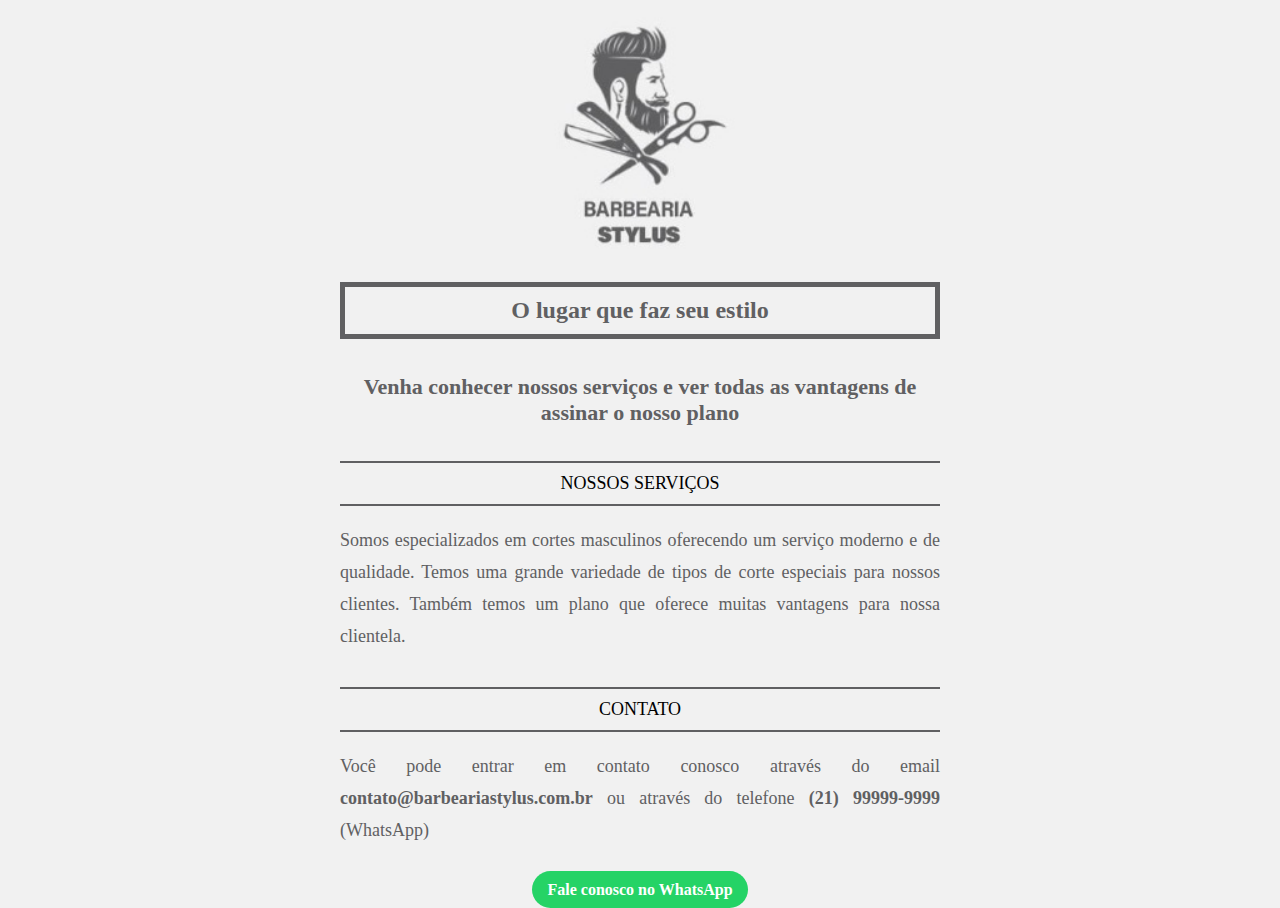
<file: ExerciciosCss/DivulgacaoBarbearia02/index.html>
<DOCTYPE Html>
<html>
    <head>
        <meta charset="UTF-8">
        <meta name="description" content="Página de Barbearia">
        <meta name="viewport" content="width=device-width, initial-scale=1.0">
        <title>Barbearia Stylus</title>
        <link rel="stylesheet" href="style.css">
    </head>
    <body>
        <div>
            <img src="logotipo.jpg" alt="Logo da Barbearia" title="Logo Barbearia">
            <h1>O lugar que faz seu estilo</h1>
            <h2>Venha conhecer nossos serviços e ver todas as vantagens de assinar o nosso plano</h2>
        </div>
        <div>
            <h3>NOSSOS SERVIÇOS</h3>
            <p>Somos especializados em cortes masculinos oferecendo um serviço moderno e de qualidade. Temos uma grande variedade de tipos de corte especiais para nossos clientes. Também temos um plano que oferece muitas vantagens para nossa clientela.</p>
        </div>
        <div>
            <h3>CONTATO</h3>
            <p>Você pode entrar em contato conosco através do email <span>contato@barbeariastylus.com.br</span> ou através do telefone <span>(21) 99999-9999</span> (WhatsApp)</p>
            <a href="https://api.whatsapp.com/send?phone=999999999&text=Send20%a20%quote">Fale conosco no WhatsApp</a>
        </div>
    </body>
</html>
</file>
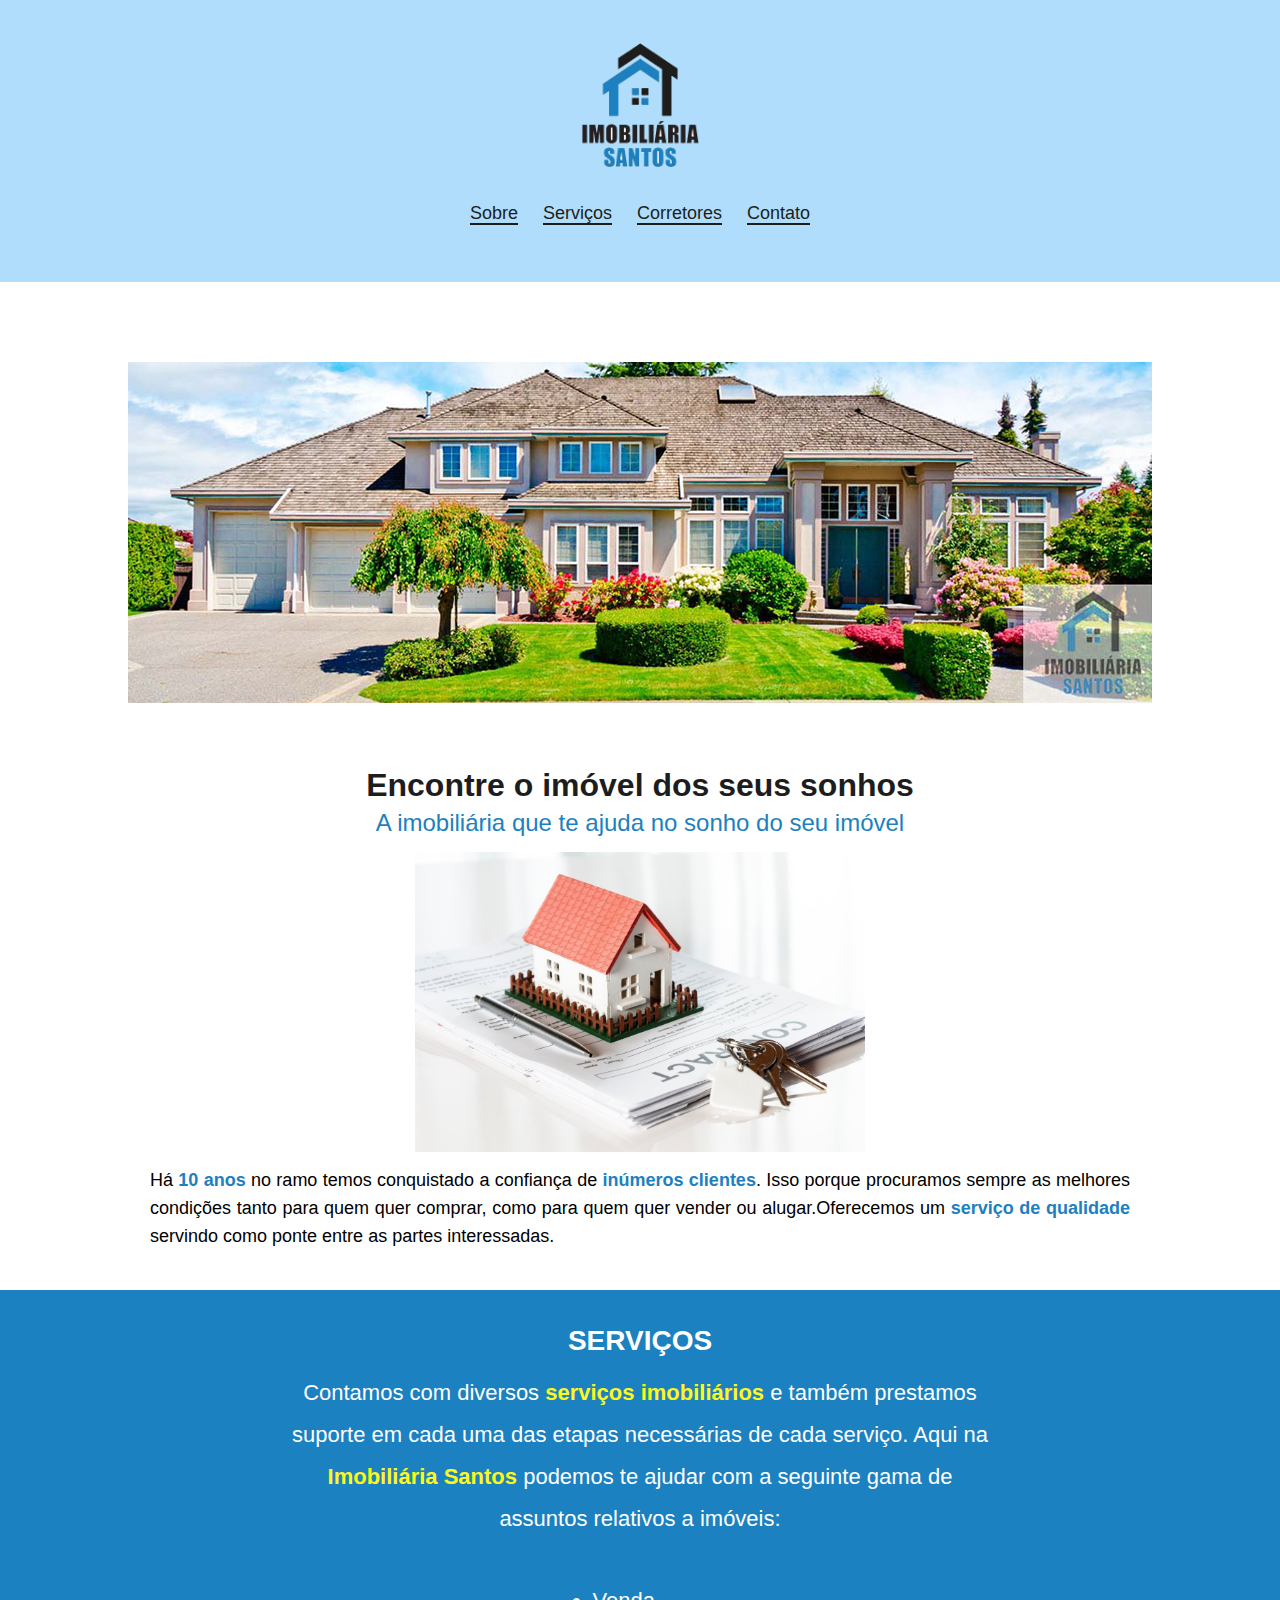
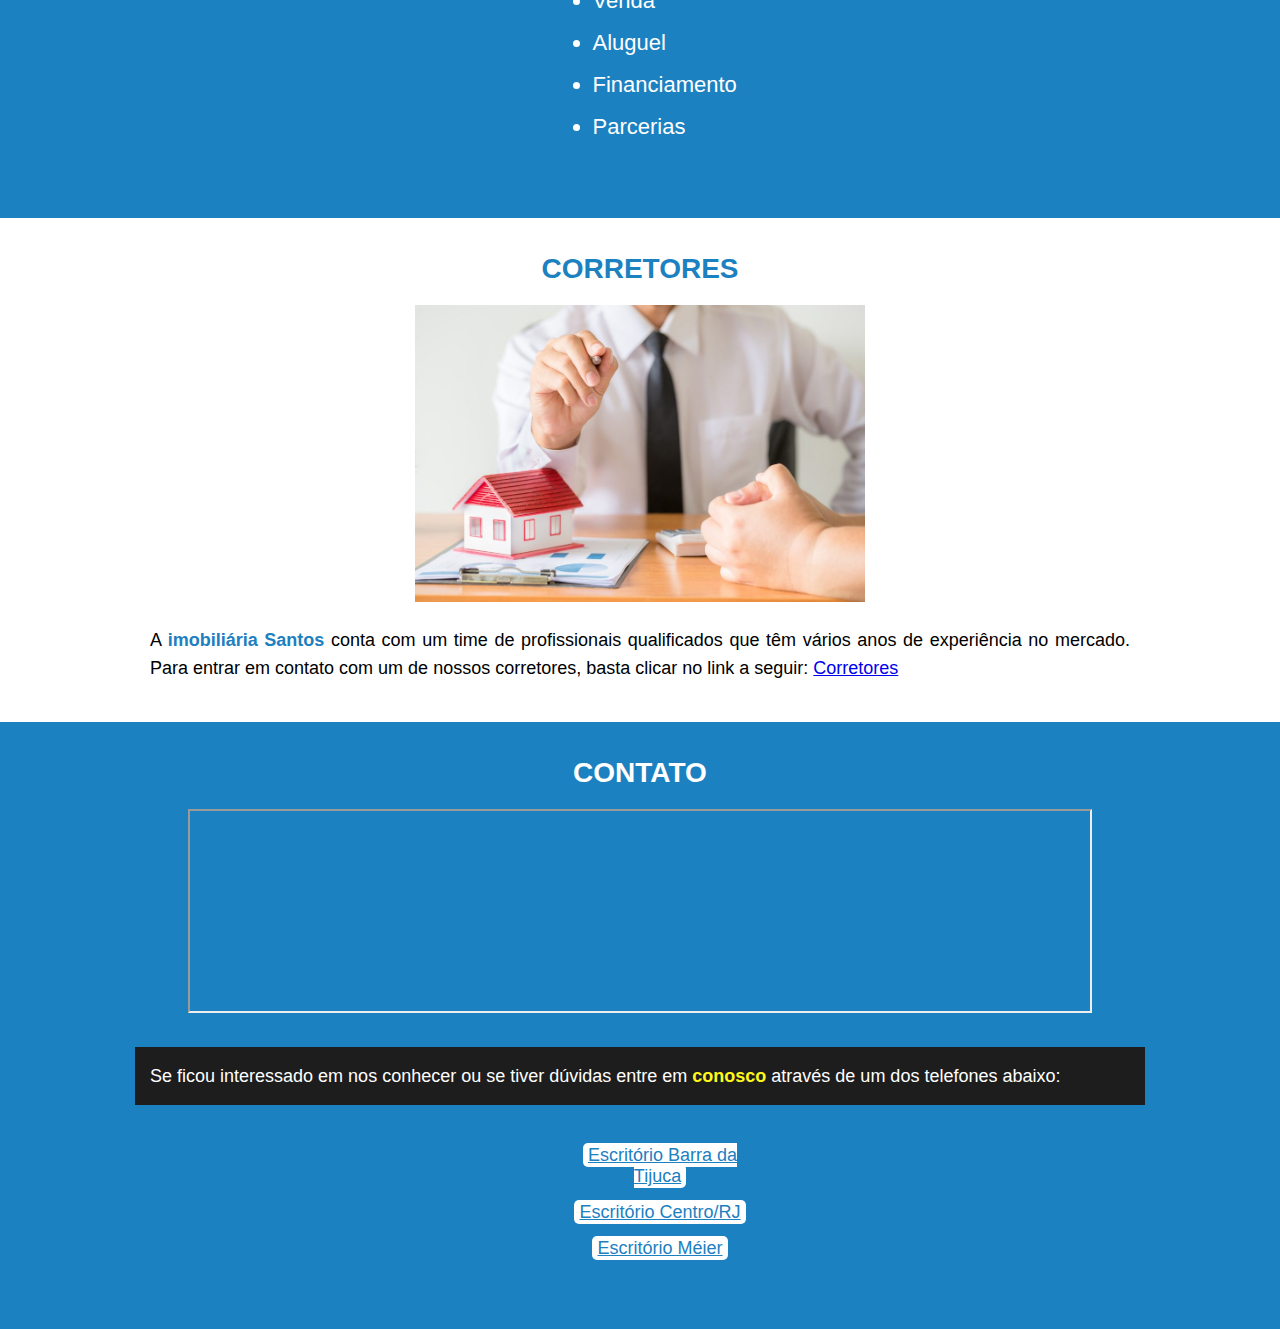
<file: ExerciciosCss/DivulgacaoImobiliaria04/index.html>
<!DOCTYPE html>
<html>

<head>
    <meta charset="UTF-8">
    <meta name="description" content="Site de divulgação para Imobiliária">
    <meta name="viewport" content="width=device-width, inital-scale=1.0">
    <link rel="stylesheet" href="css/style.css">
    <title>Imobiliária Santos</title>
</head>

<body>
    <div class="primeira-secao">
        <img src="img/logo.png" alt="Logo da Imobiliária" title="Logo da Imobiliária">
        <p><a href="#Sobre">Sobre</a>
        <a href="#Servicos">Serviços</a>
        <a href="#Corretores">Corretores</a>
        <a href="#Contato">Contato</a>
        </p>
    </div>

    <div class="segunda-secao">
        <img src="img/banner.jpg" alt="banner da Imobiliária" title="banner da Imobiliária">
    </div>

    <div class="terceira-secao">
        <h1>Encontre o imóvel dos seus sonhos</h1>
        <h2>A imobiliária que te ajuda no sonho do seu imóvel</h2>
        <img src="img/imovel-assinatura.jpg" alt="Foto de uma casa com chave">
        <p>Há <span class="text-blue">10 anos</span> no ramo temos conquistado a confiança de <span class="text-blue">inúmeros clientes</span>. Isso porque procuramos sempre as melhores condições tanto para quem quer comprar, como para quem quer vender ou alugar.Oferecemos um <span class="text-blue">serviço de qualidade</span> servindo como ponte entre as partes interessadas.</p>
    </div>

    <div class="quarta-secao">
        <h3>SERVIÇOS</h3>
        <p>Contamos com diversos <span class="text-yellow">serviços imobiliários</span> e também prestamos suporte em cada uma das etapas
            necessárias de cada serviço. Aqui na <span class="text-yellow">Imobiliária Santos</span> podemos te ajudar com a seguinte gama
            de assuntos relativos a imóveis:</p>
        <ul>
            <li>Venda</li>
            <li>Aluguel</li>
            <li>Financiamento</li>
            <li>Parcerias</li>
        </ul>
    </div>

    <div class="quinta-secao">
        <h3>CORRETORES</h3>
        <img src="img/corretores.jpg" alt="Imagem de um corretor" title="Foto corretor">
        <p>A <span class="text-blue">imobiliária Santos</span> conta com um time de profissionais qualificados que têm vários anos de
            experiência no mercado. Para entrar em contato com um de nossos corretores, basta clicar no link a seguir:
            <a href="mailto:corretores@gmail.com">Corretores</a></p>
    </div>

    <div class="sexta-secao">
        <h3>CONTATO</h3>
        <iframe
            src="https://www.google.com/maps/embed?pb=!1m18!1m12!1m3!1d7346.254844548052!2d-43.364712467659004!3d-22.98234139602229!2m3!1f0!2f0!3f0!3m2!1i1024!2i768!4f13.1!3m3!1m2!1s0x9bda2ed54ec2e1%3A0x4431d262cad1d163!2sAv.%20Ayrton%20Senna%2C%203000%20-%20Barra%20da%20Tijuca%2C%20Rio%20de%20Janeiro%20-%20RJ%2C%2022775-904!5e0!3m2!1spt-BR!2sbr!4v1642532754862!5m2!1spt-BR!2sbr"></iframe>
        <p>Se ficou interessado em nos conhecer ou se tiver dúvidas entre em <span class="text-yellow">conosco</span> através de um dos telefones
            abaixo:</p>
        <ul type="none">
            <li><a href="mailto:corretores@gmail.com">Escritório Barra da Tijuca</a></li>
            <li><a href="mailto:corretores@gmail.com">Escritório Centro/RJ</a></li>
            <li><a href="mailto:corretores@gmail.com">Escritório Méier</a></li>
        </ul>
    </div>

</body>

</html>
</file>
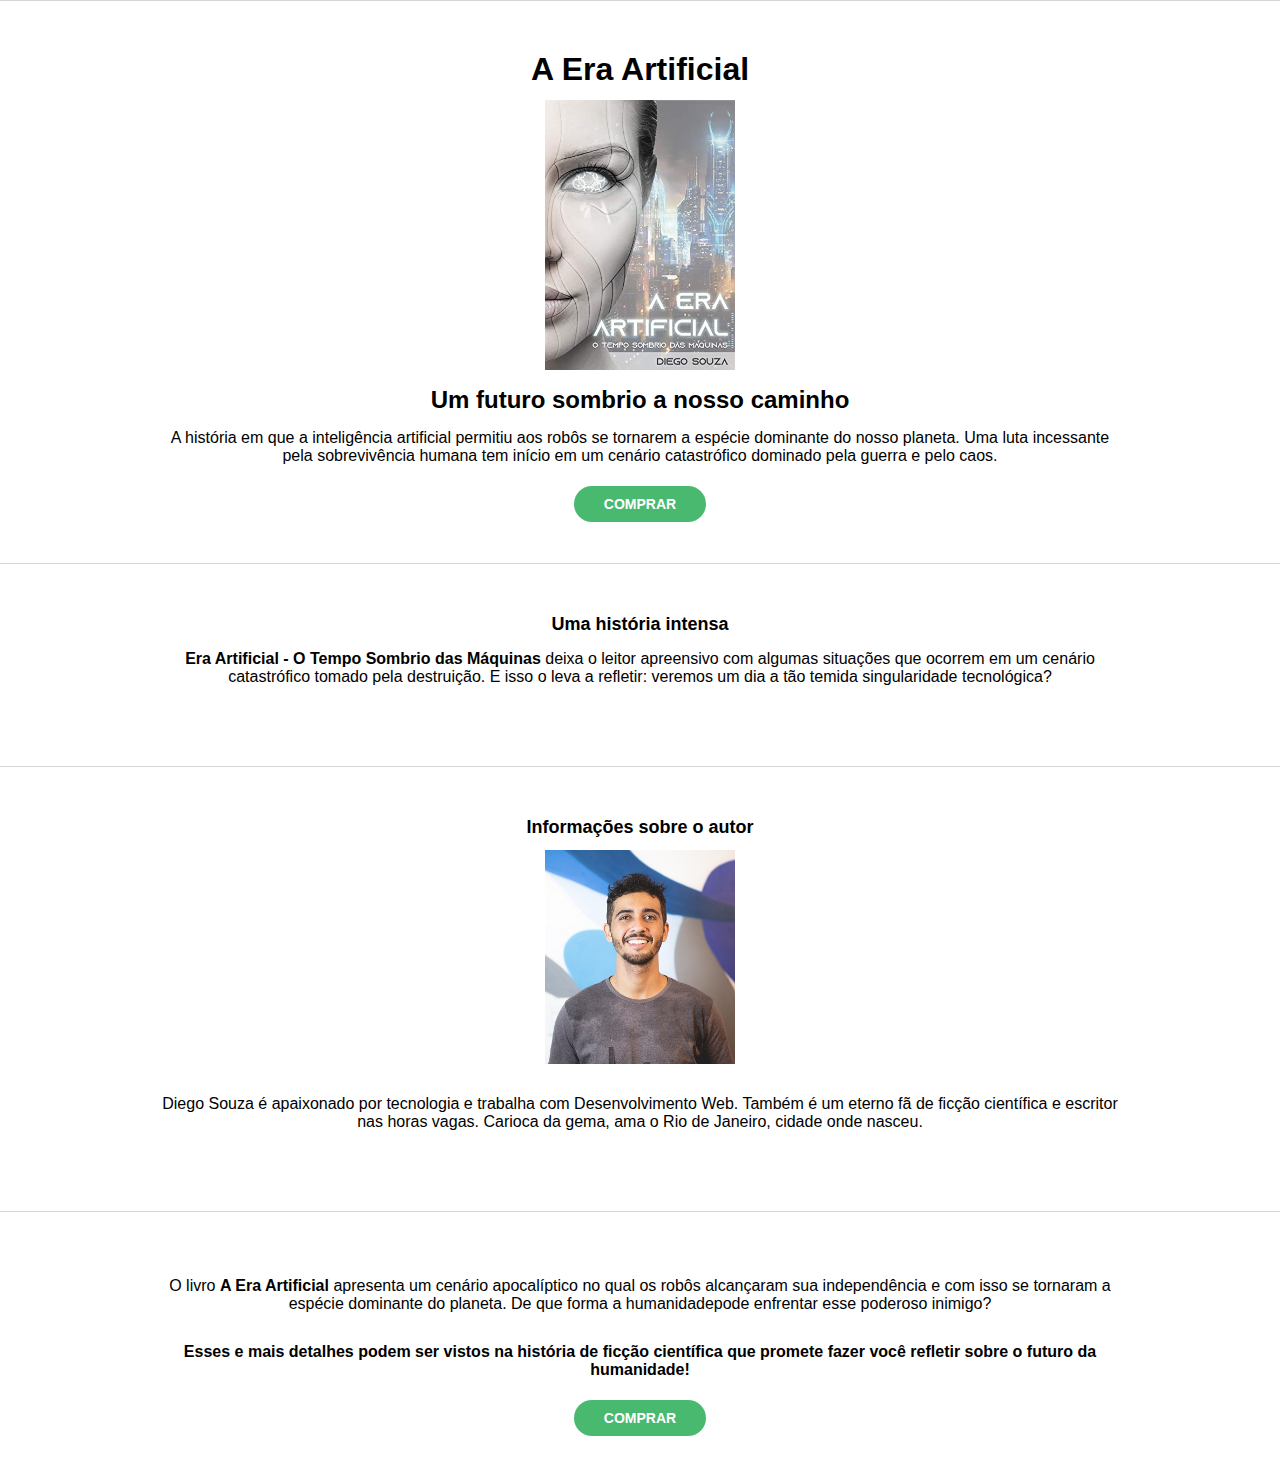
<file: ExerciciosCss/DivulgacaoLivro03/index.html>
<!DOCTYPE html>
<html lang="pt-br">
<head>
    <meta charset="UTF-8">
    <meta name="description" content="Site de divulgação de livro">
    <meta name="viewport" content="width=device-width, initial-scale=1.0">
    <link rel="stylesheet" href="style.css">
    <title>Livro: A Era Artificial</title>
</head>
<body>
    <div>
        <h1>A Era Artificial</h1>
        <img src="img/capa-livro.jpg" alt="Foto da capa do livro" title="Capa do livro">
        <h2>Um futuro sombrio a nosso caminho</h2>
        <p>A história em que a inteligência artificial permitiu aos robôs se tornarem a espécie dominante do nosso planeta. Uma luta incessante pela sobrevivência humana tem início em um cenário catastrófico dominado pela guerra e pelo caos.</p>
        <a href="https://www.amazon.com.br/Era-Artificial-tempo-sombrio-máquinas-ebook/dp/B07VFF5368" target="_blank">COMPRAR</a>
    </div>
    <div>
        <h3>Uma história intensa</h3>
        <p><span>Era Artificial - O Tempo Sombrio das Máquinas</span> deixa o leitor apreensivo com algumas situações que ocorrem em um cenário catastrófico tomado pela destruição. E isso o leva a refletir: veremos um dia a tão temida singularidade tecnológica?</p>
    </div>
    <div>
        <h3>Informações sobre o autor</h3>
        <img src="img/autor.jpg" alt="autor do livro" title="Foto autor">
        <p>Diego Souza é apaixonado por tecnologia e trabalha com Desenvolvimento Web. Também é um eterno fã de ficção científica e escritor nas horas vagas. Carioca da gema, ama o Rio de Janeiro, cidade onde nasceu.</p>
    </div>
    <div>
        <p>O livro <span> A Era Artificial</span> apresenta um cenário apocalíptico no qual os robôs alcançaram sua independência e com isso se tornaram a espécie dominante do planeta. De que forma a humanidadepode enfrentar esse poderoso inimigo?</p>
        <p><span>Esses e mais detalhes podem ser vistos na história de ficção científica que promete fazer você refletir sobre o futuro da humanidade!</span> </p>
        <a href="https://www.amazon.com.br/Era-Artificial-tempo-sombrio-máquinas-ebook/dp/B07VFF5368" target="_blank">COMPRAR</a>
    </div>
</body>
</html>
</file>
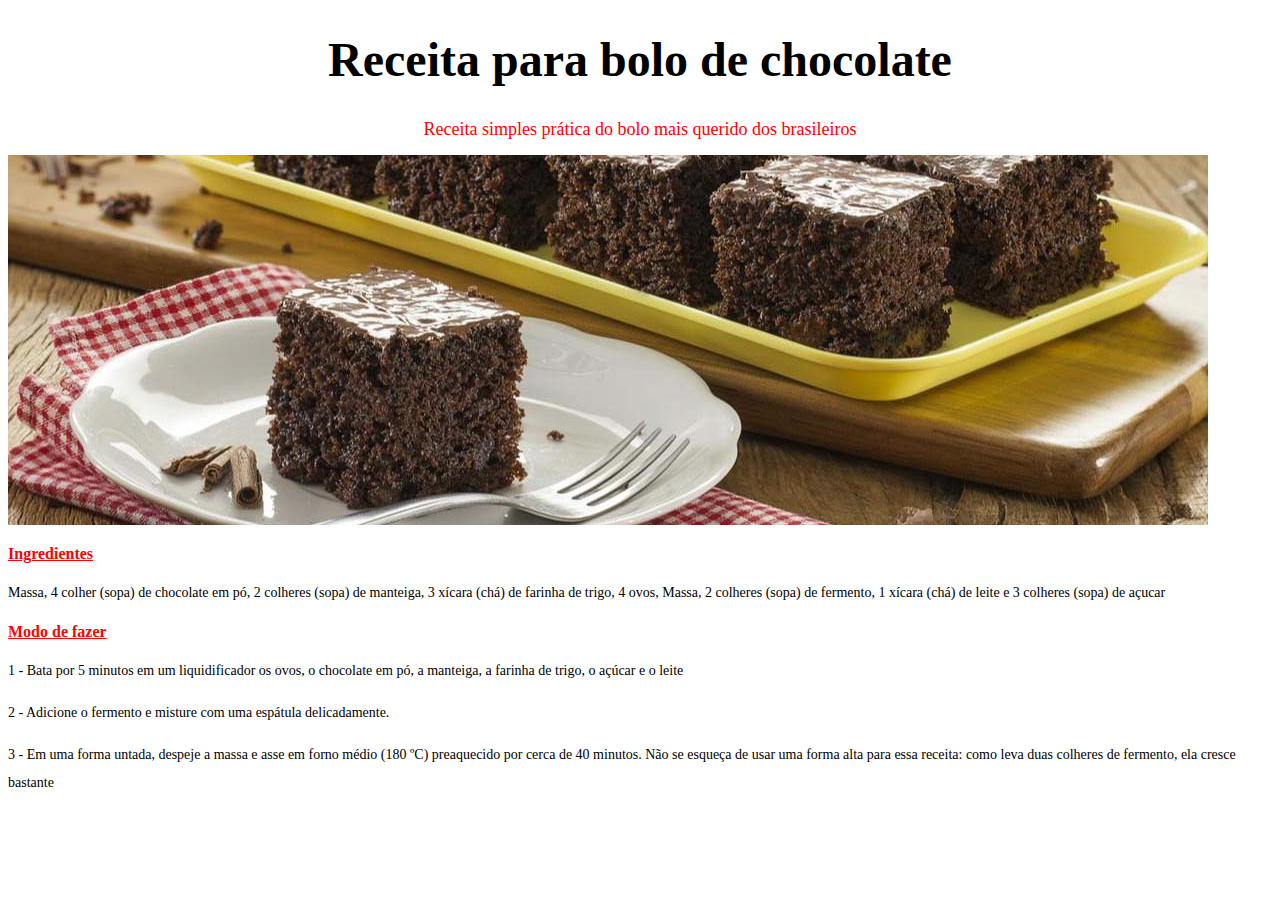
<file: ExerciciosCss/PrimeiraEstilizacao01/index.html>
<!DOCTYPE html>
<html>

<head>
    <meta charset="UTF-8">
    <meta name="viewport" content="width=device-width, initial-scale=1.0">
    <title>Receita Bolo de Chocolate</title>
    <link rel="stylesheet" href="style.css">
</head>

<body>
    <div>
        <h1>Receita para bolo de chocolate</h1>
        <h2>Receita simples prática do bolo mais querido dos brasileiros</h2>
        <img src="bolo-chocolate.jpg" alt="foto do bolo de chocolate" title="Bolo de chocolate">
    </div>
    <div>
        <h3>Ingredientes</h3>
        <p>Massa, 4 colher (sopa) de chocolate em pó, 2 colheres (sopa) de manteiga, 3 xícara (chá) de farinha de trigo,
            4 ovos, Massa, 2 colheres (sopa) de fermento, 1 xícara (chá) de leite e 3 colheres (sopa) de açucar</p>
    </div>
    <div>
        <h3>Modo de fazer</h3>
        <p>1 - Bata por 5 minutos em um liquidificador os ovos, o chocolate em pó, a manteiga, a farinha de trigo, o
            açúcar e o leite</p>
        <p>2 - Adicione o fermento e misture com uma espátula delicadamente.</p>
        <p>3 - Em uma forma untada, despeje a massa e asse em forno médio (180 ºC) preaquecido por cerca de 40 minutos.
            Não se esqueça de usar uma forma alta para essa receita: como leva duas colheres de fermento, ela cresce
            bastante</p>
    </div>
</body>

</html>
</file>
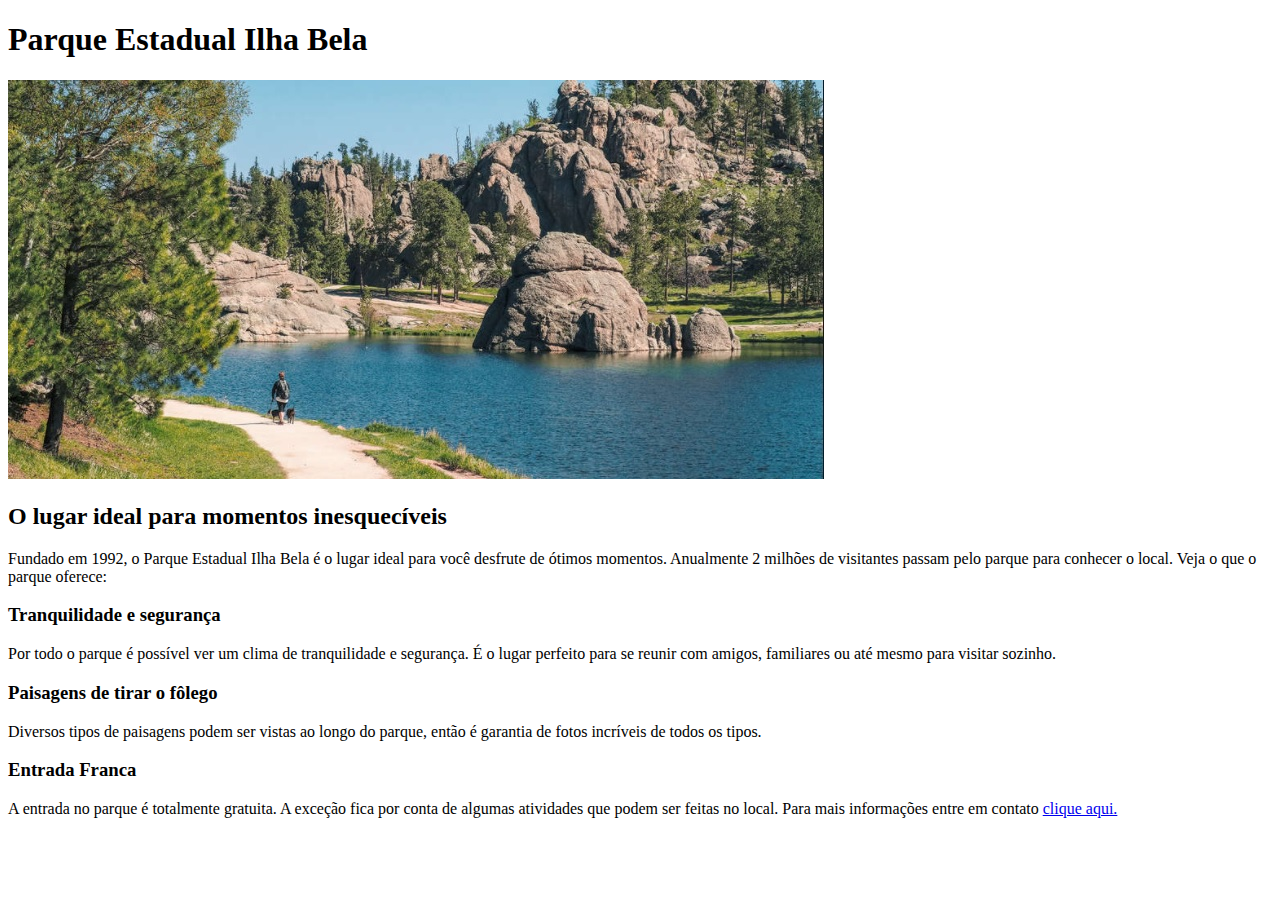
<file: ExerciciosHtml/DivulgacaoParque02/index.html>
<!DOCTYPE html>
<html>
    <head>
        <meta charset="utf-8">
        <meta name="description" content="Informações sobre o Parque Estadual de Ilha Bela">
        <title>Parque Estadual Ilha Bela</title>
    </head>
    <body>
        <div>
        <h1>Parque Estadual Ilha Bela</h1>
        
        <img src="parque-ilha-bela.jpg" alt="foto-parque-estadual-de-ilha-bela" title="Foto do Parque">

        <h2>O lugar ideal para momentos inesquecíveis</h2>
        <p>Fundado em 1992, o Parque Estadual Ilha Bela é o lugar ideal para você desfrute de ótimos momentos. Anualmente 2 milhões de visitantes passam pelo parque para conhecer o local. Veja o que o parque oferece:</p>
        </div>

        <div>
            <h3>Tranquilidade e segurança</h3>
            <p>Por todo o parque é possível ver um clima de tranquilidade e segurança. É o lugar perfeito para se reunir com amigos, familiares ou até mesmo para visitar sozinho.</p>
        </div>

        <div>
            <h3>Paisagens de tirar o fôlego</h3>
            <p>Diversos tipos de paisagens podem ser vistas ao longo do parque, então é garantia de fotos incríveis de todos os tipos.</p>
        </div>

        <div>
            <h3>Entrada Franca</h3>
            <p>A entrada no parque é totalmente gratuita. A exceção fica por conta de algumas atividades que podem ser feitas no local. Para mais informações entre em contato <a href="tel:+5521999999999">clique aqui.</a></p>
        </div>
    </body>
</html>
</file>
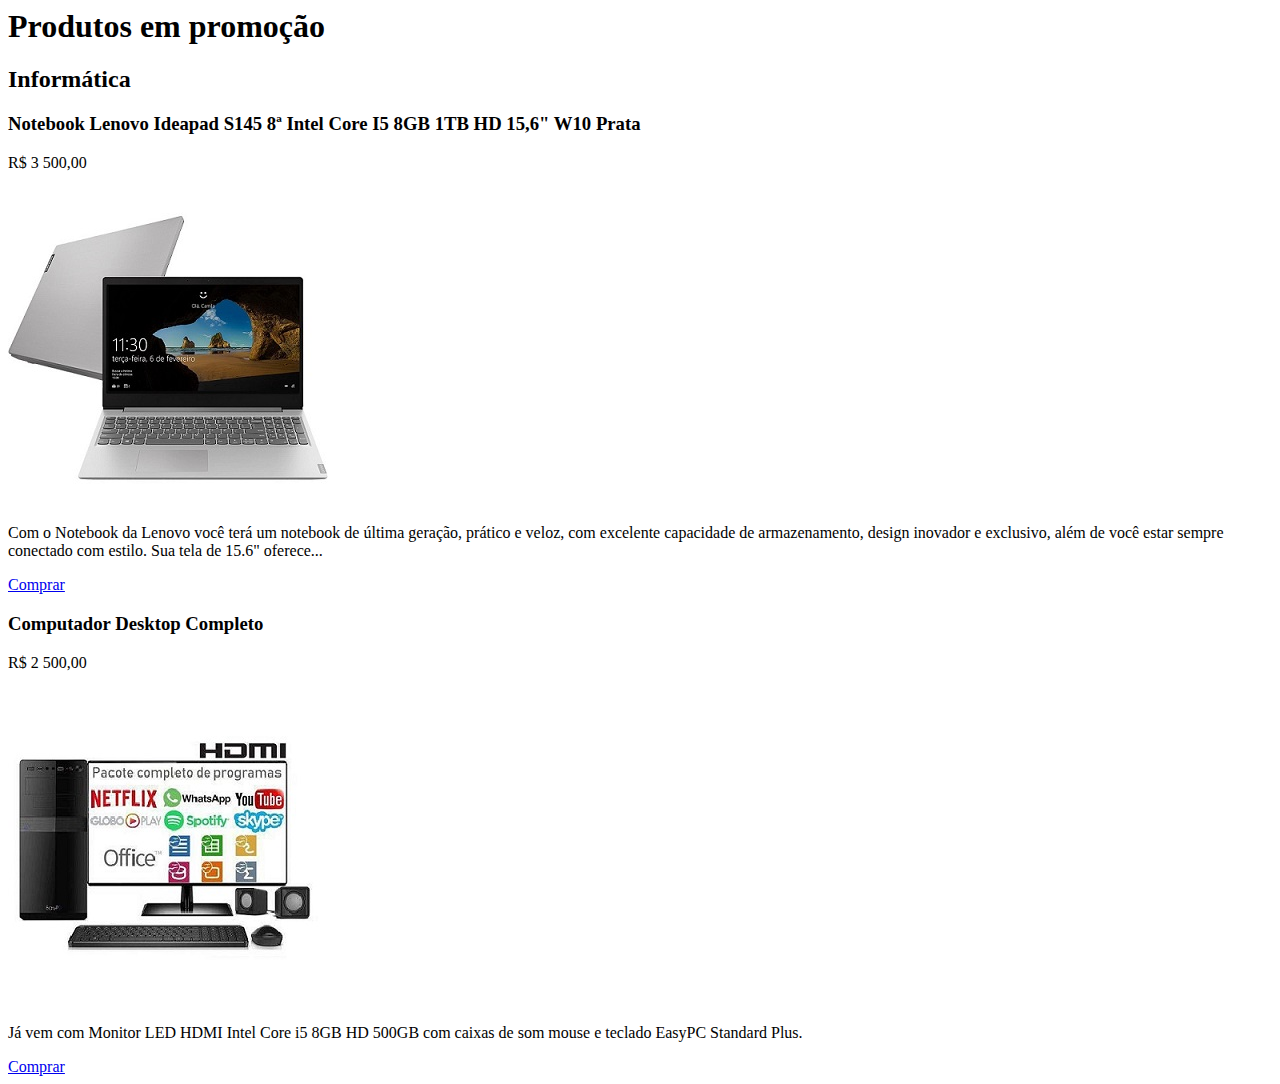
<file: ExerciciosHtml/MeuPrimeiroHtml01/index.html>
<html>
<head>
    <meta charset="UTF-8">
    <title>Loja virtual</title>
</head>
<body>
    <h1>Produtos em promoção</h1>

    <h2>Informática</h2>
	
    <div>
    	<h3>
	    Notebook Lenovo Ideapad S145 8ª Intel Core I5 8GB 1TB HD 15,6" W10 Prata
	</h3>
    	<p>
	   R$ 3 500,00
	</p>
    	<img src="computador.jpg" alt="Notebook Lenovo Ideapad S145" title="Notebook Lenovo">
	<p>    
	    Com o Notebook da Lenovo você terá um notebook de última geração,
     	    prático e veloz, com excelente capacidade de armazenamento, design
            inovador e exclusivo, além de você estar sempre conectado com estilo.
            Sua tela de 15.6" oferece...
	</p>
     	<a href="https://www.mercadolivre.com.br/p/MLB33922998" target="_blank">
    	   Comprar
	</a>
    </div>

    <div>
    	<h3>
	    Computador Desktop Completo
	</h3>
    	<p>
	    R$ 2 500,00
	</p>
    	<img src="desktop.jpg" alt="Computador Desktop Completo" title="Computador">
    	<p>
	   Já vem com Monitor LED HDMI Intel Core i5 8GB HD 500GB com caixas
    	   de som mouse e teclado EasyPC Standard Plus.
	</p>
	<a href="https://www.mercadolivre.com.br/p/MLB18499971" target="_blank">
    	   Comprar
	</a>
    </div>
</body>
</html>
</file>
<file: ExerciciosCss/DivulgacaoBarbearia02/style.css>
body{
    background-color: #f1f1f1;
}

img{
    width: 190px;
}

div{
    width: 600px;
    font-family: Verdana;
    margin: 0 auto;
    text-align: center;
}

h1{
    font-size: 24px;
    color: #606062;
    border: 5px solid #606062;
    padding: 10px;
}

h2{
    font-size: 22px;
    color: #606062;
    margin: 35px 20px;
}

h3{
    font-size: 18px;
    text-align: center;
    margin-top: 30px;
    border-top: 2px solid #606062;
    border-bottom: 2px solid #606062;
    padding: 10px 0 ;
    font-weight: normal;
}

p{
    font-size: 18px;
    text-align: justify;
    line-height: 32px;
    color: #606062;
    margin-bottom: 35px;
}

span{
    font-weight: bold;
}

a{
    margin: 15px 0;
    font-weight: bold;
    font-size: 16px;
    background-color: #25D366;
    padding: 10px 15px;
    text-decoration: none;
    border-radius: 25px;
    color: #ffffff;
}
</file>
<file: ExerciciosCss/DivulgacaoImobiliaria04/css/style.css>
*{
    margin: 0;
    font-family: Tahoma, sans-serif;
}

div{
    padding: 30px 0;
    text-align: center;
}

p{
    margin: 10px auto;
    width: 980px;
    text-align: justify;
    font-size: 18px;
    line-height: 28px;
}

span{
    font-weight: bold;
}

.text-blue{
    color: #1d80c0;
}

.text-yellow{
    color: #fff81b;
}

.primeira-secao{
    background-color: #afddfb;
}

.primeira-secao img{
    width: 150px;
}

.primeira-secao p {
    margin-top: 15px;
    margin-bottom: 25px;
    text-align: center;
}

.primeira-secao a {
    font-size: 18px;
    color: #1d1d1d;
    border-bottom: 2px solid #1d1d1d;
    text-decoration: none;
    margin: 0 10px 0 10px;
}

.segunda-secao img{
    margin-top: 50px;
    padding: 0;
}

.terceira-secao h1{
    color: #1d1d1d;
    margin-bottom: 5px;
}

.terceira-secao h2{
    color: #1c81c0;
    font-weight: normal;
    margin-bottom: 15px;
}

.terceira-secao img{
    width: 450px;
}

.quarta-secao{
    background-color: #1c81c0;
}

.quarta-secao h3{
    color: #ffffff;
    font-size: 28px;
    line-height: 42px;
}

.quarta-secao p{
    color: #ffffff;
    line-height: 42px;
    font-size: 22px;
    text-align: center;
    width: 700px;
}

.quarta-secao ul{
    margin: 40px auto;
    width: 135px;
}

.quarta-secao li{
    color: #ffffff;
    line-height: 42px;
    text-align: left;
    font-size: 22px;
}

.quinta-secao h3{
    color: #1c81c0;
    font-size: 28px;
    line-height: 42px;
    margin-bottom: 15px;
}

.quinta-secao img{
    width: 450px;
    margin-bottom: 10px;
}

.sexta-secao{
    background-color: #1c81c0;
}

.sexta-secao h3{
    color: #ffffff;
    font-size: 28px;
    line-height: 42px;
    margin-bottom: 15px;
}

.sexta-secao iframe{
    width: 900px;
    height: 200px;
}

.sexta-secao p{
    color: #ffffff;
    background-color: #1d1d1d;
    padding: 15px;
    margin: 30px auto;
}

.sexta-secao ul{
    margin: 40px auto;
    width: 210px;
}

.sexta-secao li{
    margin-top: 15px;
    text-align: center;
    font-size: 18px;
}
.sexta-secao a{
    background-color: #ffffff;
    color: #1d80c1;
    padding: 2px 5px;
    border-radius: 5px;
}
</file>
<file: ExerciciosCss/DivulgacaoLivro03/style.css>
* {
    margin: 0;
    padding: 0;
    font-family: 'Tahoma', sans-serif;
}

div{
    border-top: 1px solid #d5d5d5;
    text-align: center;
    padding: 50px;
}

h1{
    font-size: 32px;
    color: #000000;
}

img{
    width: 190px;
    margin: 12px 0;
}

h2{
    font-size: 24px;
    color: #000000;
}

h3{
    font-size: 18px;
    color: #000000;
}

p{
    font-size: 16px;
    width: 960px;
    margin: 15px auto 30px auto;
}

a{
    font-size: 14px;
    padding: 10px 30px;
    background-color: #49B970;
    border-radius: 25px;
    color: #ffffff ;
    text-decoration: none;
    font-weight: bold;
}

span{
    font-weight: bold;
}
</file>
<file: ExerciciosCss/PrimeiraEstilizacao01/style.css>
div{
    font-family: Verdana;
}

h1{
    font-size: 48px;
    text-align: center;
}

h2{
    font-size: 18px;
    color: red;
    text-align: center;
    font-weight: normal;
}

h3{
    font-size: 16px;
    text-decoration: underline;
    color: red;
}

p{
    font-size: 14px;
    line-height: 28px;
}
</file>
